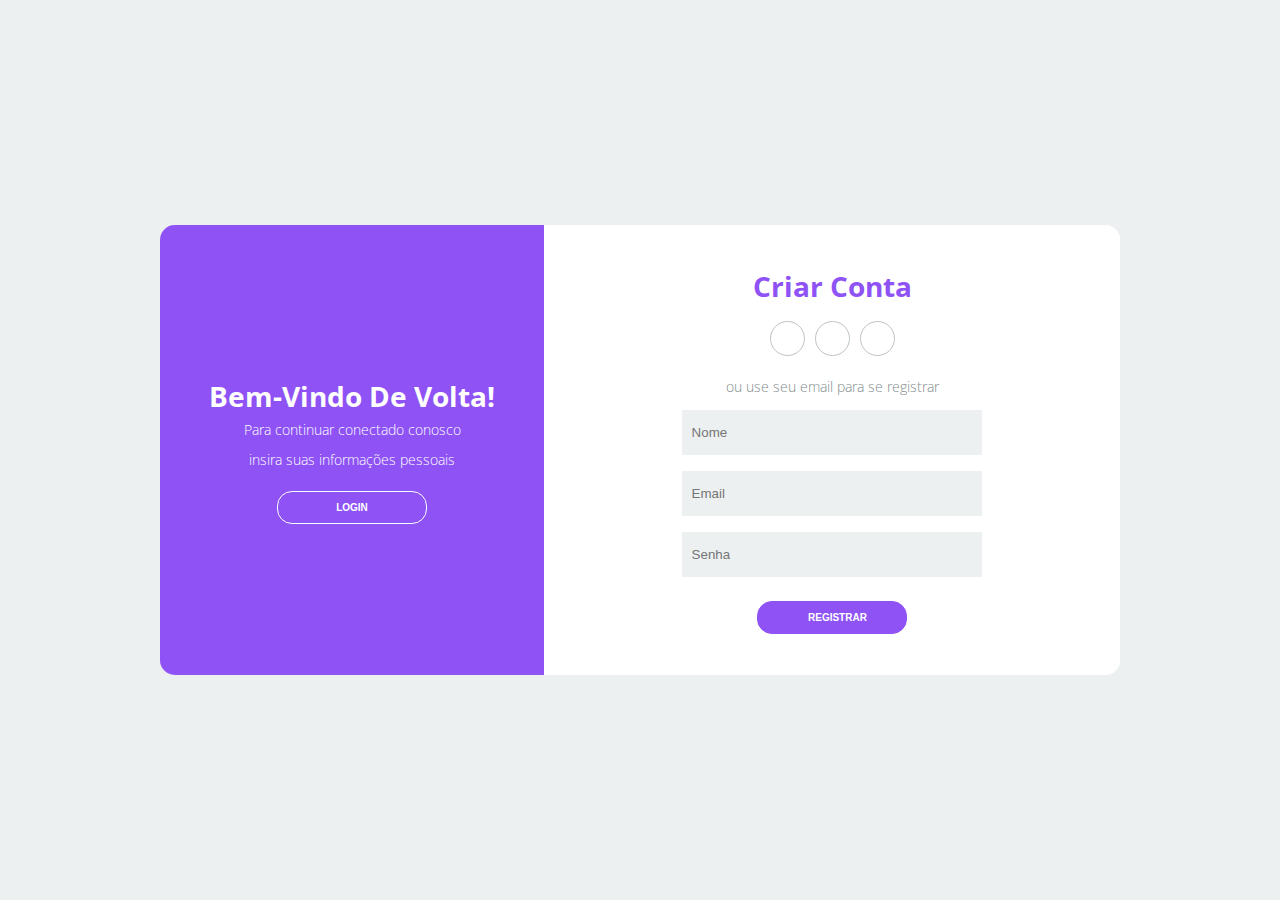
<file: cclounge/login.html>
<!DOCTYPE html>
<html lang="pt-br">
<head>
    <meta charset="UTF-8">
    <meta name="viewport" content="width=device-width, initial-scale=1.0">
    <meta http-equiv="X-UA-Compatible" content="ie=edge">
    <title>Login</title>
    <link rel="stylesheet" href="login.css">
    <link rel="stylesheet" href="https://use.fontawesome.com/releases/v5.8.2/css/all.css"
        integrity="sha384-oS3vJWv+0UjzBfQzYUhtDYW+Pj2yciDJxpsK1OYPAYjqT085Qq/1cq5FLXAZQ7Ay" crossorigin="anonymous">
</head>
<body>
    <div class="container">
        <div class="content first-content">
            <div class="first-column">
                <h2 class="title title-primary">Bem-vindo de volta!</h2>
                <p class="description description-primary">Para continuar conectado conosco</p>
                <p class="description description-primary">insira suas informações pessoais</p>
                <button id="signin" class="btn btn-primary">Login</button>
            </div>    
            <div class="second-column">
                <h2 class="title title-second">Criar conta</h2>
                <div class="social-media">
                    <ul class="list-social-media">
                        <a class="link-social-media" href="#">
                            <li class="item-social-media">
                                <i class="fab fa-facebook-f"></i>        
                            </li>
                        </a>
                        <a class="link-social-media" href="#">
                            <li class="item-social-media">
                                <i class="fab fa-google-plus-g"></i>
                            </li>
                        </a>
                        <a class="link-social-media" href="#">
                            <li class="item-social-media">
                                <i class="fab fa-linkedin-in"></i>
                            </li>
                        </a>
                    </ul>
                </div><!-- social media -->
                <p class="description description-second">ou use seu email para se registrar</p>
                <form class="form">
                    <label class="label-input" for="">
                        <i class="far fa-user icon-modify"></i>
                        <input type="text" placeholder="Nome">
                    </label>
                    
                    <label class="label-input" for="">
                        <i class="far fa-envelope icon-modify"></i>
                        <input type="email" placeholder="Email">
                    </label>
                    
                    <label class="label-input" for="">
                        <i class="fas fa-lock icon-modify"></i>
                        <input type="password" placeholder="Senha">
                    </label>
                    
                    
                    <button class="btn btn-second">Registrar</button>        
                </form>
            </div><!-- second column -->
        </div><!-- first content -->
        <div class="content second-content">
            <div class="first-column">
                <h2 class="title title-primary">Olá amigo!</h2>
                <p class="description description-primary">Insira suas informações pessoais</p>
                <p class="description description-primary">e comece sua jornada conosco</p>
                <button id="signup" class="btn btn-primary">Registrar</button>
            </div>
            <div class="second-column">
                <h2 class="title title-second">Conecte-se</h2>
                <div class="social-media">
                    <ul class="list-social-media">
                        <a class="link-social-media" href="#">
                            <li class="item-social-media">
                                <i class="fab fa-facebook-f"></i>
                            </li>
                        </a>
                        <a class="link-social-media" href="#">
                            <li class="item-social-media">
                                <i class="far fa-envelope icon-modify"></i>
                            </li>
                        </a>
                        <a class="link-social-media" href="#">
                            <li class="item-social-media">
                                <i class="fab fa-linkedin-in"></i>
                            </li>
                        </a>
                    </ul>
                </div><!-- social media -->
                <p class="description description-second">ou use sua conta com email</p>
                <form class="form">
                
                    <label class="label-input" for="">
                        <i class="far fa-envelope icon-modify"></i>
                        <input type="email" placeholder="Email">
                    </label>
                
                    <label class="label-input" for="">
                        <i class="fas fa-lock icon-modify"></i>
                        <input type="password" placeholder="Senha">
                    </label>
                
                    <a class="password" href="#">Esqueceu sua senha?</a>
                    <button class="btn btn-second">Login</button>
                </form>
            </div><!-- second column -->
        </div><!-- second-content -->
    </div>
    <script src="app.js"></script>
</body>
</html>
</file>
<file: cclounge/login.css>
@import url('https://fonts.googleapis.com/css?family=Open+Sans:300,400,700&display=swap');
* {
    margin: 0;
    padding: 0;
    box-sizing: border-box;
}
body {
    font-family: 'Open Sans', sans-serif;
}

.container {
    display: flex;
    justify-content: center;
    align-items: center;
    height: 100vh;
    background-color: #ecf0f1;
}
.content {
    background-color: #fff;
    border-radius: 15px;
    width: 960px;
    height: 50%;
    justify-content: space-between;
    align-items: center;
    position: relative;
}
.content::before {
    content: "";
    position: absolute;
    background-color: #8e52f5;
    width: 40%;
    height: 100%;
    border-top-left-radius: 15px;
    border-bottom-left-radius: 15px;


    left: 0;
}
.title {
    font-size: 28px;
    font-weight: bold;
    text-transform: capitalize;
}
.title-primary {
    color: #fff;
}
.title-second {
    color: #8e52f5;
}
.description {
    font-size: 14px;
    font-weight: 300;
    line-height: 30px;
}
.description-primary {
    color: #fff;
}
.description-second {
    color: #7f8c8d;
}
.btn {
    border-radius: 15px;
    text-transform: uppercase;
    color: #fff;
    font-size: 10px;
    padding: 10px 50px;
    cursor: pointer;
    font-weight: bold;
    width: 150px;
    align-self: center;
    border: none;
    margin-top: 1rem;
}
.btn-primary {
    background-color: transparent;
    border: 1px solid #fff;
    transition: background-color .5s;
}
.btn-primary:hover {
    background-color: #fff;
    color: #8e52f5;
}
.btn-second {
    background-color: #8e52f5;
    border: 1px solid #8e52f5;
    transition: background-color .5s;
}
.btn-second:hover {
    background-color: #fff;
    border: 1px solid #8e52f5;
    color: #6533bc;
}
.first-content {
    display: flex;
}
.first-content .second-column {
    z-index: 11;
}
.first-column {
    text-align: center;
    width: 40%;
    z-index: 10;
}
.second-column {
    width: 60%;
    display: flex;
    flex-direction: column;
    align-items: center;
}
.social-media {
    margin: 1rem 0;
}
.link-social-media:not(:first-child){
    margin-left: 10px;
}
.link-social-media .item-social-media {
    transition: background-color .5s;
}
.link-social-media:hover .item-social-media{
    background-color: #8e52f5;
    color: #fff;
    border-color: #6533bc;
}
.list-social-media {
    display: flex;
    list-style-type: none;
}
.item-social-media {
    border: 1px solid #bdc3c7;
    border-radius: 50%;
    width: 35px;
    height: 35px;
    line-height: 35px;
    text-align: center;
    color: #95a5a6;
}
.form {
    display: flex;
    flex-direction: column;
    width: 55%;
}
.form input {
    height: 45px;
    width: 100%;
    border: none;
    background-color: #ecf0f1;
}
input:-webkit-autofill 
{    
    -webkit-box-shadow: 0 0 0px 1000px #ecf0f1 inset !important;
    -webkit-text-fill-color: #000 !important;
}
.label-input {
    background-color: #ecf0f1;
    display: flex;
    align-items: center;
    margin: 8px;
}
.icon-modify {
    color: #7f8c8d;
    padding: 0 5px;
}

/* second content*/

.second-content {
    position: absolute;
    display: flex;
}
.second-content .first-column {
    order: 2;
    z-index: -1;
}
.second-content .second-column {
    order: 1;
    z-index: -1;
}
.password {
    color: #34495e;
    font-size: 14px;
    margin: 15px 0;
    text-align: center;
}
.password::first-letter {
    text-transform: capitalize;
}



.sign-in-js .first-content .first-column {
    z-index: -1;
}

.sign-in-js .second-content .second-column {
    z-index: 11;
}
.sign-in-js .second-content .first-column {
    z-index: 13;
}

.sign-in-js .content::before {
    left: 60%;
    border-top-left-radius: 0;
    border-bottom-left-radius: 0;
    border-top-right-radius: 15px;
    border-bottom-right-radius: 15px;
    animation: slidein 1.3s; /*MODIFIQUEI DE 3s PARA 1.3s*/

    z-index: 12;
}

.sign-up-js .content::before {
    animation: slideout 1.3s; /*MODIFIQUEI DE 3s PARA 1.3s*/

    z-index: 12;
}

.sign-up-js .second-content .first-column,
.sign-up-js .second-content .second-column {
    z-index: -1;
}

.sign-up-js .first-content .second-column {
    z-index: 11;
}

.sign-up-js .first-content .first-column {
    z-index: 13;    
}


/* DESLOCAMENTO CONTEÚDO ATRÁS DO CONTENT:BEFORE*/
.sign-in-js .first-content .second-column {

    z-index: -1;
    position: relative;
    animation: deslocamentoEsq 1.3s; /*MODIFIQUEI DE 3s PARA 1.3s*/
}

.sign-up-js .second-content .second-column {
    position: relative;
    z-index: -1;
    animation: deslocamentoDir 1.3s; /*MODIFIQUEI DE 3s PARA 1.3s*/
}

/*ANIMAÇÃOO CSS PARA O CONTEÚDO*/

@keyframes deslocamentoEsq {

    from {
        left: 0;
        opacity: 1;
        z-index: 12;
    }

    25% {
        left: -80px;
        opacity: .5;
        /* z-index: 12; NÃO HÁ NECESSIDADE */
    }

    50% {
        left: -100px;
        opacity: .2;
        /* z-index: 12; NÃO HÁ NECESSIDADE */
    }

    to {
        left: -110px;
        opacity: 0;
        z-index: -1;
    }
}


@keyframes deslocamentoDir {

    from {
        left: 0;
        z-index: 12;
    }

    25% {
        left: 80px;
        /* z-index: 12;  NÃO HÁ NECESSIDADE*/
    }

    50% {
        left: 100px;
        /* z-index: 12; NÃO HÁ NECESSIDADE*/
        /* background-color: yellow;  Exemplo que dei no vídeo*/
    }

    to {
        left: 110px;
        z-index: -1;
    }
}


/*ANIMAÇÃO CSS*/

@keyframes slidein {

    from {
        left: 0;
        width: 40%;
    }

    25% {
        left: 5%;
        width: 50%;
    }

    50% {
        left: 25%;
        width: 60%;
    }

    75% {
        left: 45%;
        width: 50%;
    }

    to {
        left: 60%;
        width: 40%;
    }
}

@keyframes slideout {

    from {
        left: 60%;
        width: 40%;
    }

    25% {
        left: 45%;
        width: 50%;
    }

    50% {
        left: 25%;
        width: 60%;
    }

    75% {
        left: 5%;
        width: 50%;
    }

    to {
        left: 0;
        width: 40%;
    }
}

/*VERSÃO MOBILE*/
@media screen and (max-width: 1040px) {
    .content {
        width: 100%;
        height: 100%;
    }

    .content::before {
        width: 100%;
        height: 40%;
        top: 0;
        border-radius: 0;
    }
    .first-content, .second-content {
        flex-direction: column;
        justify-content: space-around;
    }

    .first-column, .second-column {
        width: 100%;
    }
    
    .sign-in-js .content::before {
        top: 60%;
        left: 0;
        border-radius: 0;

    }

    .form {
        width: 90%;
    }
    
    /* ANIMAÇÃO MOBILE CSS*/

    @keyframes deslocamentoEsq {

        from {
            top: 0;
            opacity: 1;
            z-index: 12;
        }
    
        25% {
            top: -80px;
            opacity: .5;
            /* z-index: 12; NÃO HÁ NECESSIDADE */
        }
    
        50% {
            top: -100px;
            opacity: .2;
            /* z-index: 12; NÃO HÁ NECESSIDADE */
        }
    
        to {
            top: -110px;
            opacity: 0;
            z-index: -1;
        }
    }
    
    
    @keyframes deslocamentoDir {
    
        from {
            top: 0;
            z-index: 12;
        }
    
        25% {
            top: 80px;
            /* z-index: 12;  NÃO HÁ NECESSIDADE*/
        }
    
        50% {
            top: 100px;
            /* z-index: 12; NÃO HÁ NECESSIDADE*/
            /* background-color: yellow;  Exemplo que dei no vídeo*/
        }
    
        to {
            top: 110px;
            z-index: -1;
        }
    }
    
    
    
    @keyframes slidein {
    
        from {
            top: 0;
            height: 40%;
        }
    
        25% {
            top: 5%;
            height: 50%;
        }
    
        50% {
            top: 25%;
            height: 60%;
        }
    
        75% {
            top: 45%;
            height: 50%;
        }
    
        to {
            top: 60%;
            height: 40%;
        }
    }
    
    @keyframes slideout {
    
        from {
            top: 60%;
            height: 40%;
        }
    
        25% {
            top: 45%;
            height: 50%;
        }
    
        50% {
            top: 25%;
            height: 60%;
        }
    
        75% {
            top: 5%;
            height: 50%;
        }
    
        to {
            top: 0;
            height: 40%;
        }
    }
   
}

@media screen and (max-width: 740px) {
    .form {
        width: 50%;
    }
}

@media screen and (max-width: 425px) {
    .form {
        width: 100%;
    }
}
</file>
